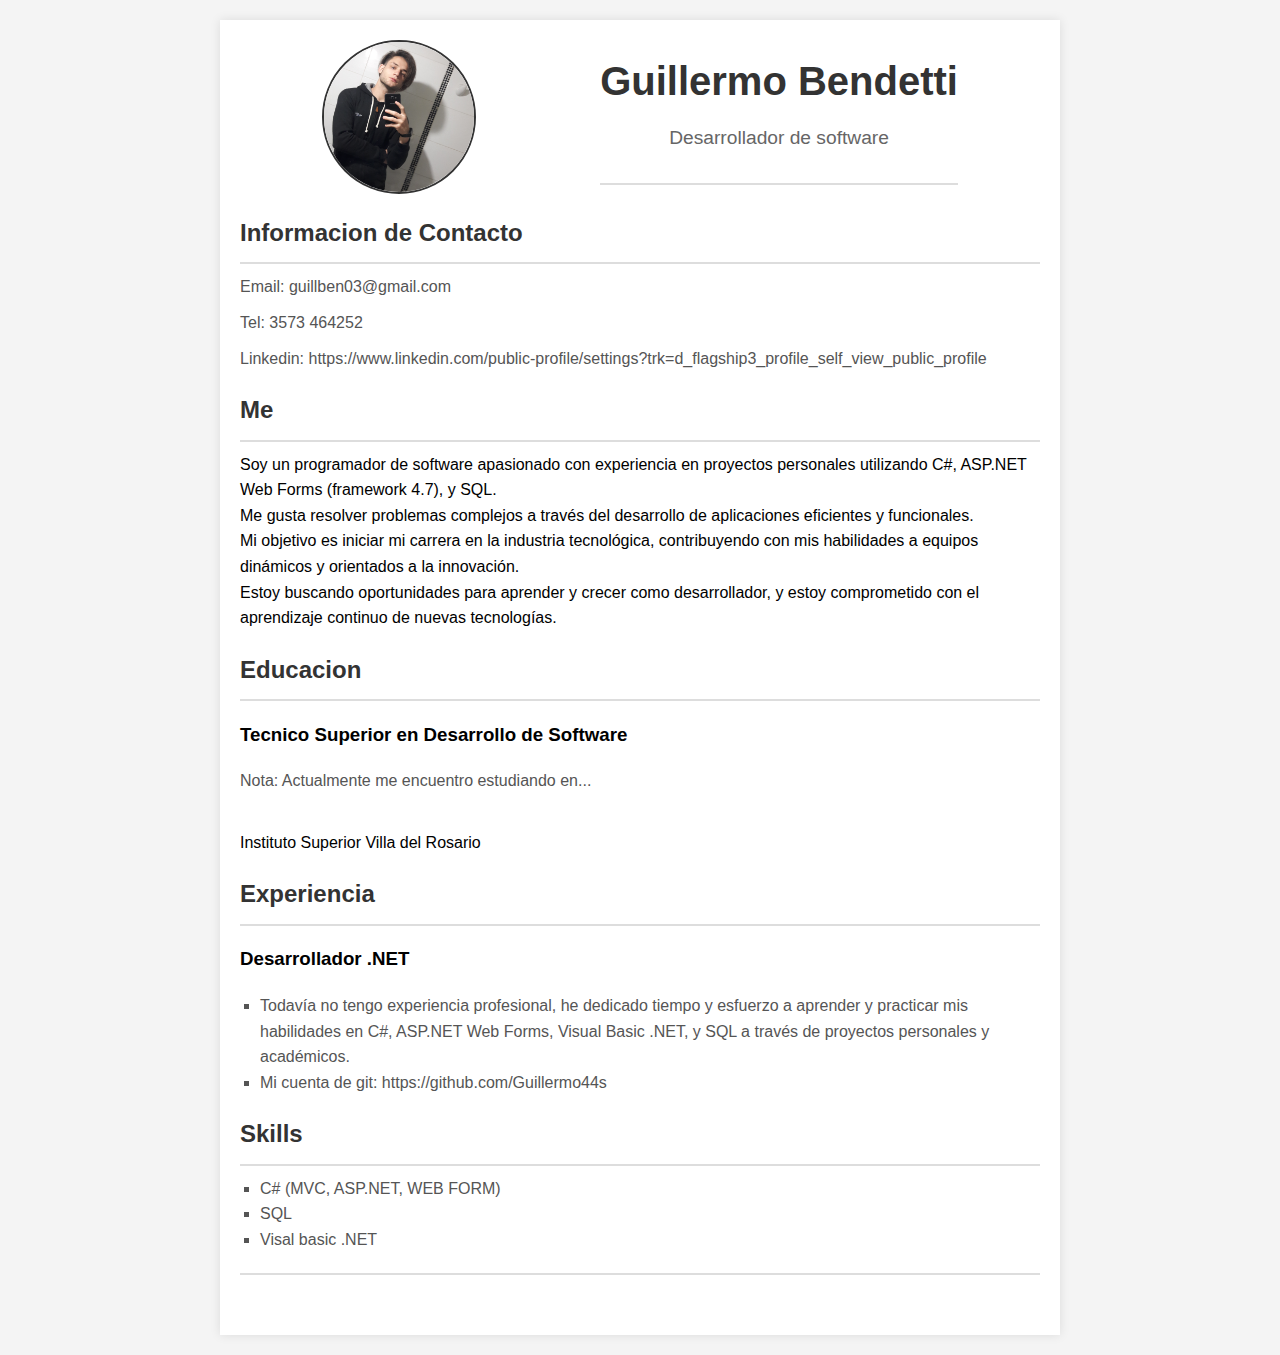
<file: index.html>
<!DOCTYPE html>
<html lang="en">
<head>
    <meta charset="UTF-8">
    <meta name="viewport" content="width=device-width, initial-scale=1.0">
    <title>Curriculum Vitae</title>
    <link rel="stylesheet" href="./styleCv.css">
</head>
<body>
    <div class="container">
        <div class="header_flex">
            <img class="imagePerfil" src="./image/20211024_034500.jpg"/>
            <header>
                <h1>Guillermo Bendetti</h1>
                <p>Desarrollador de software</p>
            </header>
        </div>

        <section class="contact-info">
            <h2>Informacion de Contacto </h2>  
            <p>Email: guillben03@gmail.com</p>
            <p>Tel: 3573 464252</p>
            <p>Linkedin: https://www.linkedin.com/public-profile/settings?trk=d_flagship3_profile_self_view_public_profile</p>
        </section>

      
        <section class="education">
            <h2>Me</h2>
            <div class="education-item">      
                Soy un programador de software apasionado con experiencia en proyectos personales utilizando C#, ASP.NET Web Forms (framework 4.7), y SQL.
                <br> 
                Me gusta resolver problemas complejos a través del desarrollo de aplicaciones eficientes y funcionales. 
                <br>
                Mi objetivo es iniciar mi carrera en la industria tecnológica, contribuyendo con mis habilidades a equipos dinámicos y orientados a la innovación.
                <br>
                Estoy buscando oportunidades para aprender y crecer como desarrollador, y estoy comprometido con el aprendizaje continuo de nuevas tecnologías.
            </div>
        </section>



        <section class="education">
            <h2>Educacion</h2>
            <div class="education-item">
                <h3>Tecnico Superior en Desarrollo de Software</h3>
                <p>Nota: Actualmente me encuentro estudiando en...</p>
                <br>Instituto Superior Villa del Rosario</br>
            </div>
        </section>

        <section class="experience">
            <h2>Experiencia</h2>
            <div class="experience-item">
                <h3>Desarrollador .NET</h3>
                <ul>
                    <li>Todavía no tengo experiencia profesional, he dedicado tiempo y esfuerzo a aprender y practicar mis habilidades en C#, ASP.NET Web Forms, Visual Basic .NET, y SQL a través de proyectos personales y académicos.</li>     
                    <li>Mi cuenta de git: https://github.com/Guillermo44s</li>     
                </ul>
            </div>       
        </section>

        <section class="skills">
            <h2>Skills</h2>
            <ul>
                <li>C# (MVC, ASP.NET, WEB FORM) </li>
                <li>SQL</li>
                <li>Visal basic .NET</li>
            </ul>
        </section>

        <footer>
           <!-- <img src="./image/Grafico FODA DAFO Formal pasteles.png" style="width:800px" /> -->
            
        </footer>
    </div>
</body>
</html>
</file>
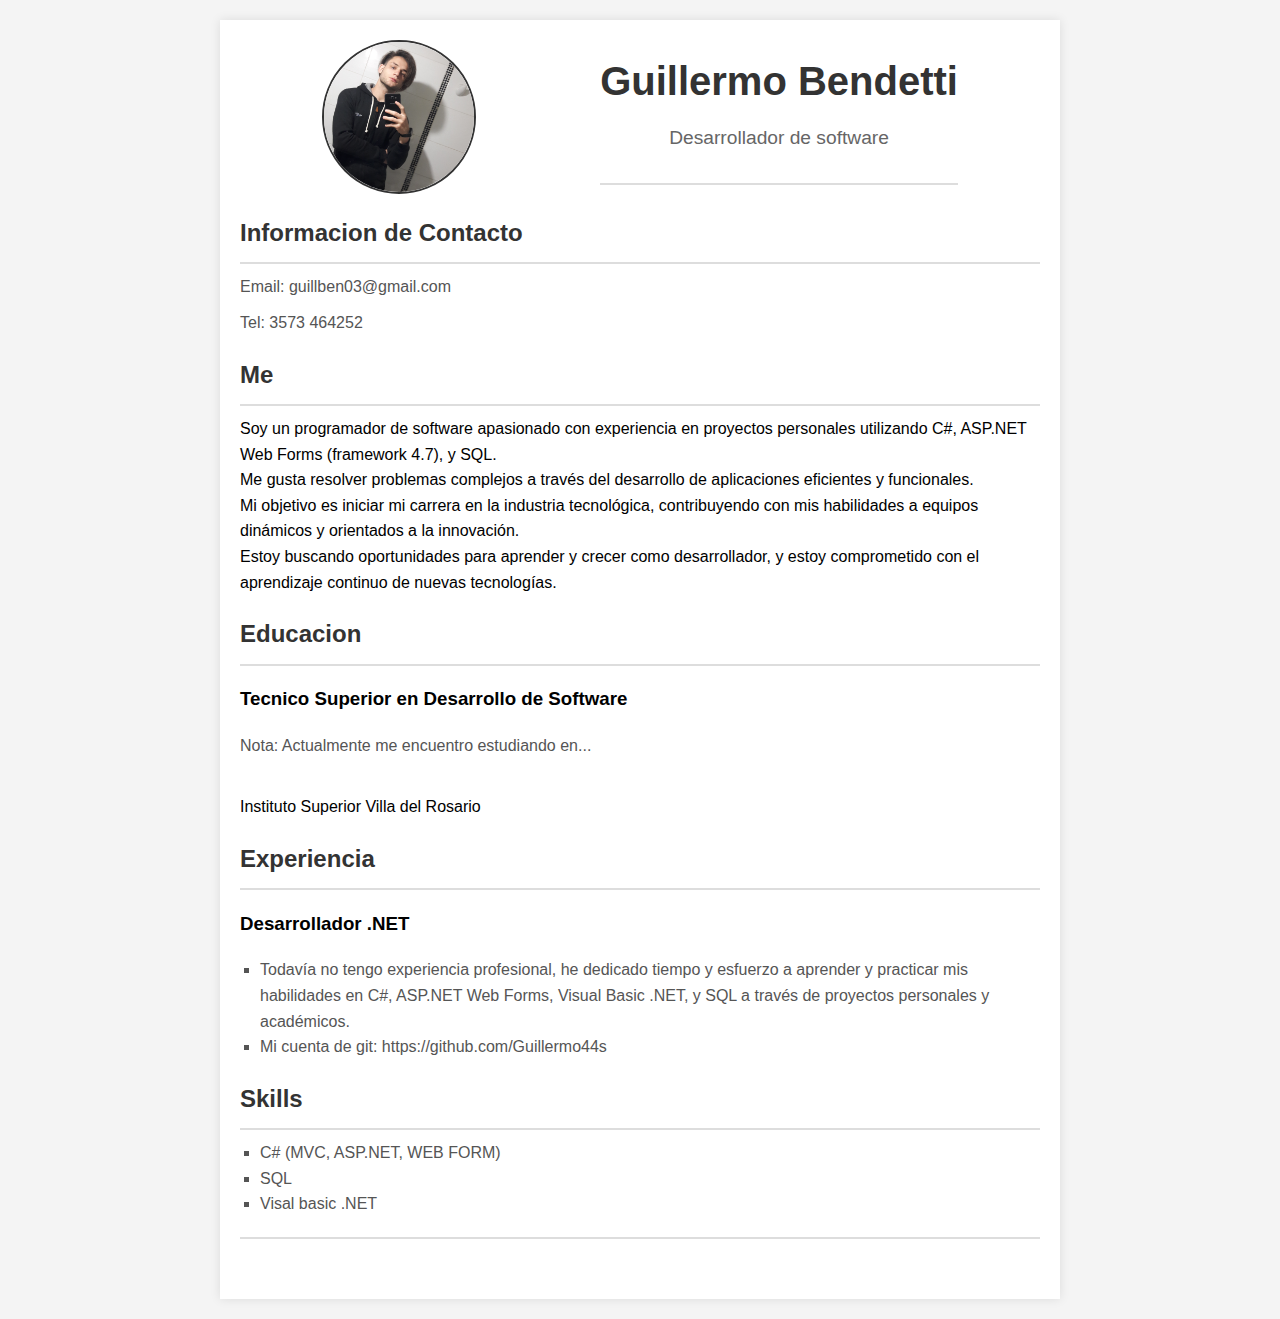
<file: cv.html>
<!DOCTYPE html>
<html lang="en">
<head>
    <meta charset="UTF-8">
    <meta name="viewport" content="width=device-width, initial-scale=1.0">
    <title>Curriculum Vitae</title>
    <link rel="stylesheet" href="./styleCv.css">
</head>
<body>
    <div class="container">
        <div class="header_flex">
            <img class="imagePerfil" src="./image/20211024_034500.jpg"/>
            <header>
                <h1>Guillermo Bendetti</h1>
                <p>Desarrollador de software</p>
            </header>
        </div>

        <section class="contact-info">
            <h2>Informacion de Contacto </h2>  
            <p>Email: guillben03@gmail.com</p>
            <p>Tel: 3573 464252</p>
        </section>

      
        <section class="education">
            <h2>Me</h2>
            <div class="education-item">      
                Soy un programador de software apasionado con experiencia en proyectos personales utilizando C#, ASP.NET Web Forms (framework 4.7), y SQL.
                <br> 
                Me gusta resolver problemas complejos a través del desarrollo de aplicaciones eficientes y funcionales. 
                <br>
                Mi objetivo es iniciar mi carrera en la industria tecnológica, contribuyendo con mis habilidades a equipos dinámicos y orientados a la innovación.
                <br>
                Estoy buscando oportunidades para aprender y crecer como desarrollador, y estoy comprometido con el aprendizaje continuo de nuevas tecnologías.
            </div>
        </section>



        <section class="education">
            <h2>Educacion</h2>
            <div class="education-item">
                <h3>Tecnico Superior en Desarrollo de Software</h3>
                <p>Nota: Actualmente me encuentro estudiando en...</p>
                <br>Instituto Superior Villa del Rosario</br>
            </div>
        </section>

        <section class="experience">
            <h2>Experiencia</h2>
            <div class="experience-item">
                <h3>Desarrollador .NET</h3>
                <ul>
                    <li>Todavía no tengo experiencia profesional, he dedicado tiempo y esfuerzo a aprender y practicar mis habilidades en C#, ASP.NET Web Forms, Visual Basic .NET, y SQL a través de proyectos personales y académicos.</li>     
                    <li>Mi cuenta de git: https://github.com/Guillermo44s</li>     
                </ul>
            </div>       
        </section>

        <section class="skills">
            <h2>Skills</h2>
            <ul>
                <li>C# (MVC, ASP.NET, WEB FORM) </li>
                <li>SQL</li>
                <li>Visal basic .NET</li>
            </ul>
        </section>

        <footer>
           <!-- <img src="./image/Grafico FODA DAFO Formal pasteles.png" style="width:800px" /> -->
            
        </footer>
    </div>
</body>
</html>
</file>
<file: styleCv.css>
body {
    font-family: Arial, sans-serif;
    line-height: 1.6;
    margin: 0;
    padding: 0;
    background-color: #f4f4f4;
}

.container {
    max-width: 800px;
    margin: 20px auto;
    padding: 20px;
    background: #fff;
    box-shadow: 0 0 10px rgba(0, 0, 0, 0.1);
}

header {
    text-align: center;
    padding-bottom: 20px;
    border-bottom: 2px solid #ddd;
    /*
    display: flex;
    align-items: center;
    justify-content: space-between;
    */
}

header h1 {
    margin: 0;
    font-size: 2.5em;
    color: #333;
}

header p {
    font-size: 1.2em;
    color: #666;
}

section {
    margin: 20px 0;
}

h2 {
    font-size: 1.5em;
    color: #333;
    border-bottom: 2px solid #ddd;
    padding-bottom: 10px;
    margin-bottom: 10px;
}

p, ul {
    margin: 10px 0;
    color: #555;
}

ul {
    list-style-type: square;
    padding-left: 20px;
}

footer {
    text-align: center;
    padding: 20px 0;
    border-top: 2px solid #ddd;
    margin-top: 20px;
    color: #666;
}

.imagePerfil
{
    width: 150px; /* Ajusta el tamaño de la imagen */
    height: 150px; /* Asegúrate de que la altura y el ancho sean iguales para una imagen perfectamente redonda */
    border-radius: 50%; /* Esto es lo que hace que la imagen sea redonda */
    object-fit: cover; /* Asegura que la imagen cubra todo el área del contenedor circular */
    border: 2px solid #333; /* Opcional: Añade un borde alrededor de la imagen */
}

.header_flex
{
    display: flex;
    align-items: center;
    justify-content: space-around; 
    padding: 0px 20px;
}
</file>
